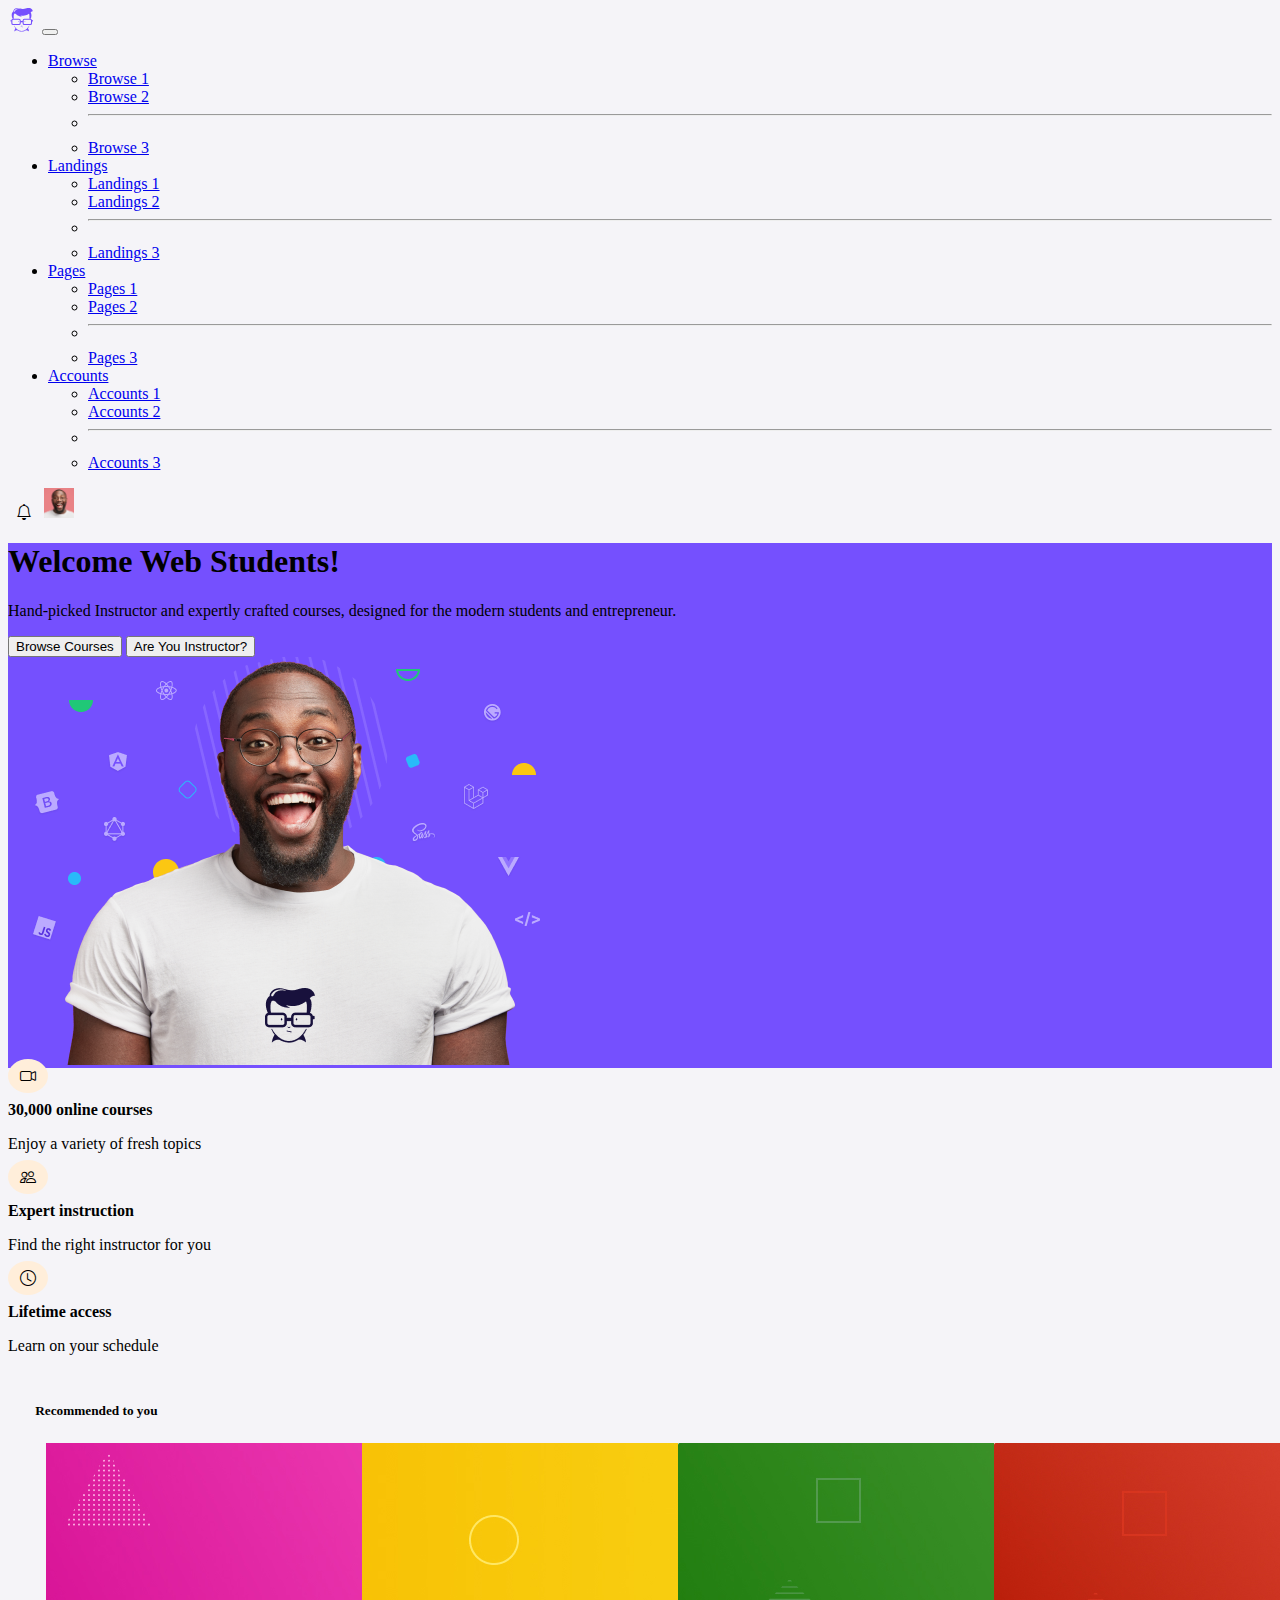
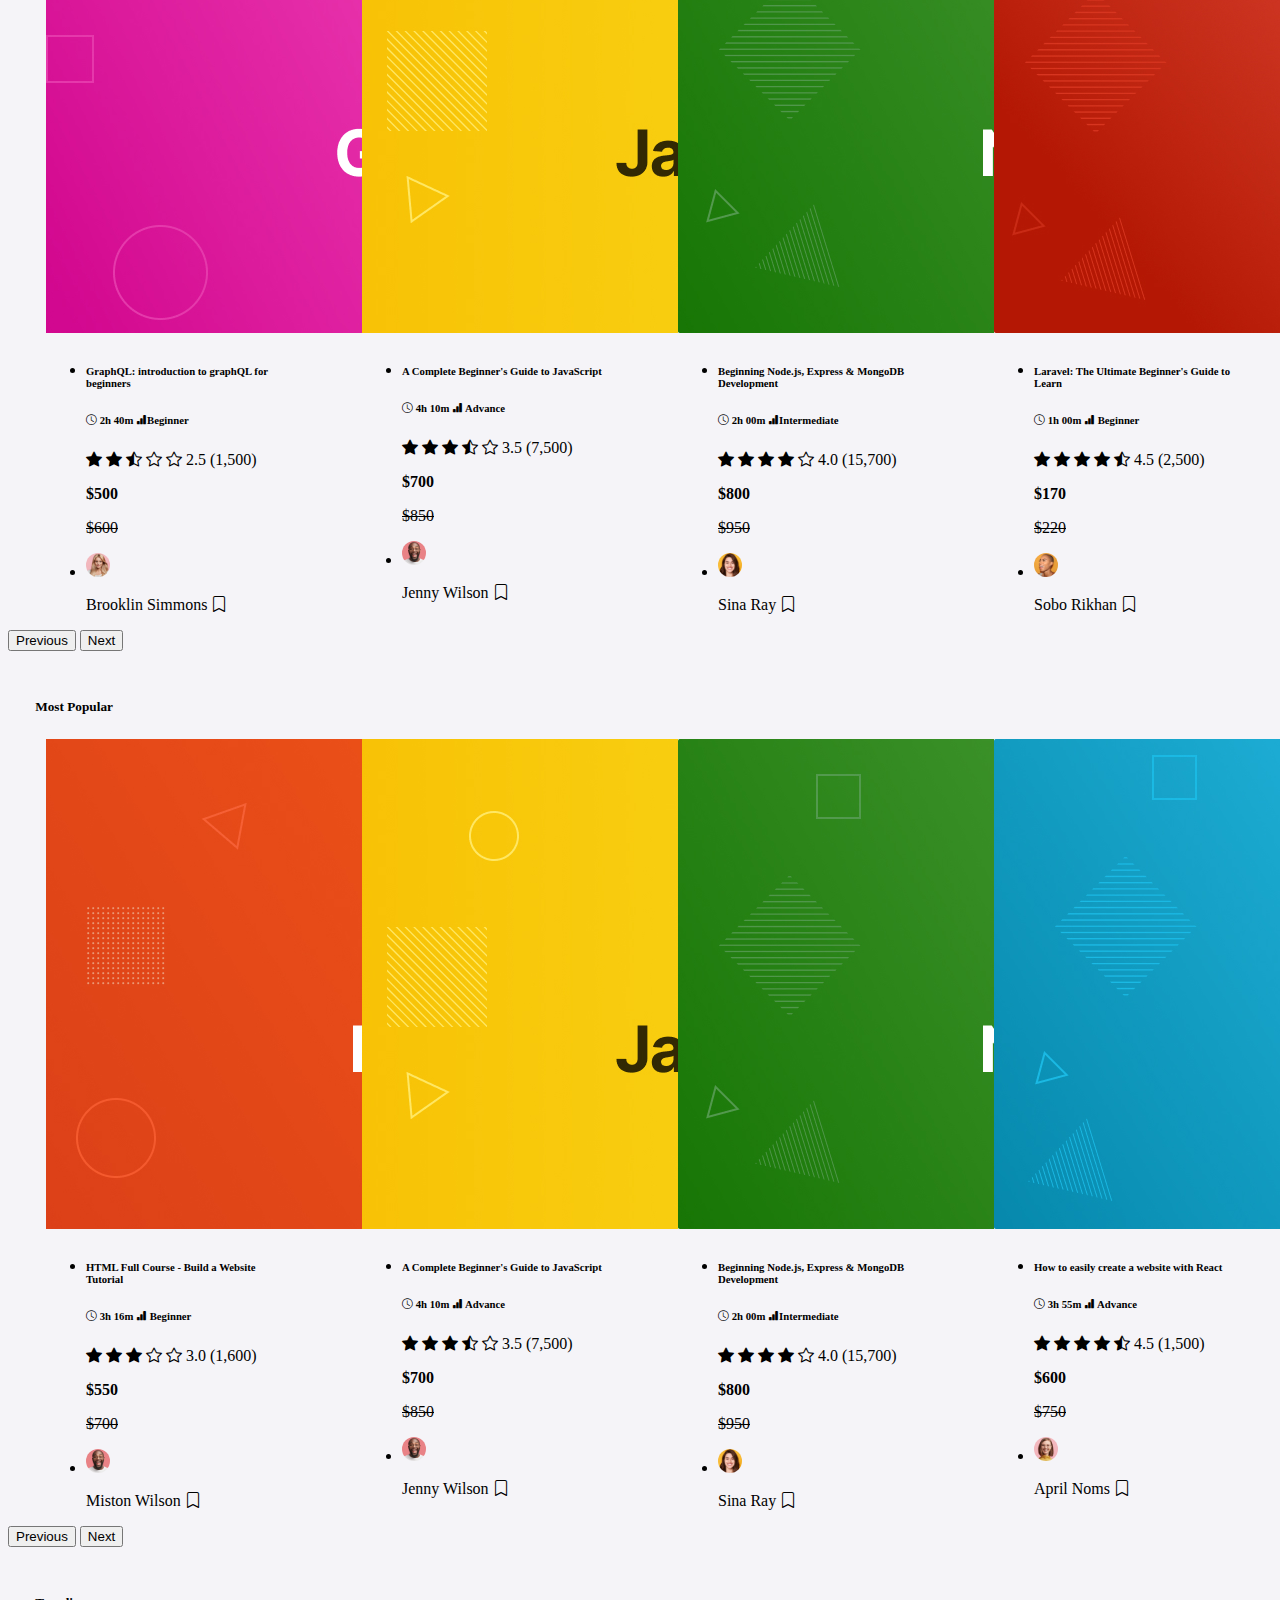
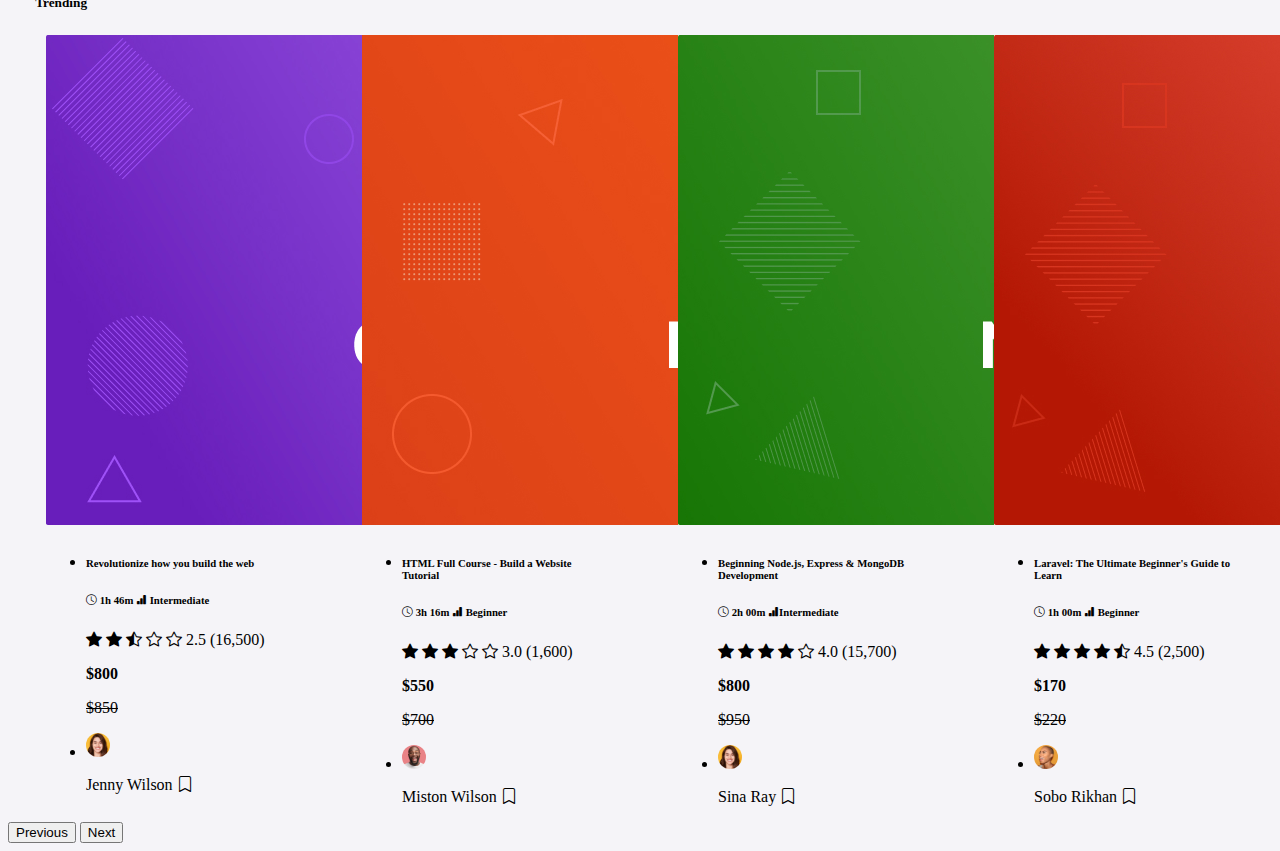
<file: D5/index.html>
<!doctype html>
<html lang="en">
  <head>
    <meta charset="utf-8">
    <meta name="viewport" content="width=device-width, initial-scale=1">
    <title>Bootstrap demo</title>
    <link rel="stylesheet" href="./assets/css/style.css">
    <link rel="stylesheet" href="https://cdn.jsdelivr.net/npm/bootstrap-icons@1.9.1/font/bootstrap-icons.css">
    <link href="https://cdn.jsdelivr.net/npm/bootstrap@5.2.0/dist/css/bootstrap.min.css" rel="stylesheet" integrity="sha384-gH2yIJqKdNHPEq0n4Mqa/HGKIhSkIHeL5AyhkYV8i59U5AR6csBvApHHNl/vI1Bx" crossorigin="anonymous">
  </head>
  <body>
    <!--Navbar-->
    <nav class="navbar navbar-expand-lg">
        <div class="container-fluid">
            <img src="./assets/img/logo.svg" alt="" width="30" height="24">
          <button class="navbar-toggler" type="button" data-bs-toggle="collapse" data-bs-target="#navbarSupportedContent" aria-controls="navbarSupportedContent" aria-expanded="false" aria-label="Toggle navigation">
            <span class="navbar-toggler-icon"></span>
          </button>
          <div class="collapse navbar-collapse" id="navbarSupportedContent">
            <ul class="navbar-nav me-auto mb-2 mb-lg-0">
                <li class="nav-item dropdown">
                    <a class="nav-link dropdown-toggle" href="#" role="button" data-bs-toggle="dropdown" aria-expanded="false">
                      Browse
                    </a>
                    <ul class="dropdown-menu">
                      <li><a class="dropdown-item" href="#">Browse 1</a></li>
                      <li><a class="dropdown-item" href="#">Browse 2</a></li>
                      <li><hr class="dropdown-divider"></li>
                      <li><a class="dropdown-item" href="#">Browse 3</a></li>
                    </ul>
                  </li>
              <li class="nav-item dropdown">
                <a class="nav-link dropdown-toggle" href="#" role="button" data-bs-toggle="dropdown" aria-expanded="false">
                  Landings
                </a>
                <ul class="dropdown-menu">
                  <li><a class="dropdown-item" href="#">Landings 1</a></li>
                  <li><a class="dropdown-item" href="#">Landings 2</a></li>
                  <li><hr class="dropdown-divider"></li>
                  <li><a class="dropdown-item" href="#">Landings 3</a></li>
                </ul>
              </li>
              <li class="nav-item dropdown">
                <a class="nav-link dropdown-toggle" href="#" role="button" data-bs-toggle="dropdown" aria-expanded="false">
                  Pages
                </a>
                <ul class="dropdown-menu">
                  <li><a class="dropdown-item" href="#">Pages 1</a></li>
                  <li><a class="dropdown-item" href="#">Pages 2</a></li>
                  <li><hr class="dropdown-divider"></li>
                  <li><a class="dropdown-item" href="#">Pages 3</a></li>
                </ul>
              </li>
              <li class="nav-item dropdown">
                <a class="nav-link dropdown-toggle" href="#" role="button" data-bs-toggle="dropdown" aria-expanded="false">
                  Accounts
                </a>
                <ul class="dropdown-menu">
                  <li><a class="dropdown-item" href="#">Accounts 1</a></li>
                  <li><a class="dropdown-item" href="#">Accounts 2</a></li>
                  <li><hr class="dropdown-divider"></li>
                  <li><a class="dropdown-item" href="#">Accounts 3</a></li>
                </ul>
              </li>
            </ul>
            <div class="d-flex m-2">
                <i class="bi bi-bell rounded-circle bg-light mx-2 bell"></i>
                <img src="./assets/img/avatar-1.jpg" class="rounded-circle" id="av" alt="" width="30" height="30">
            </div>
            </form>
          </div>
        </div>
      </nav>
      <!--End Navbar-->

      <!--Extra-->
      <div class="position-absolute end-0 visibility" id="menuAv">
        <div class="card" style="width: 18rem;">
          <ul class="list-group list-group-flush">
            <li class="list-group-item">
              <div class="row">
                <div class="col-auto">
                <img src="./assets/img/avatar-1.jpg" class="rounded-circle" id="av" alt="" width="30" height="30">
                </div>
                <div class="col-auto">
                  <h6 class="m-0">Annette Black</h6>
                  <p class="text-muted m-0">annette@geeksui.com</p>
                </div>
              </div>
            </li>
            <li class="list-group-item">
              <div class="col pb-2">
                <i class="bi bi-person"></i>
                Person
              </div>
              <div class="col pb-2">
                <i class="bi bi-star"></i>
                Subscription
              </div>
              <div class="col pb-2">
                <i class="bi bi-gear"></i>
                Settings
              </div>
            </li>
            <li class="list-group-item">
              <div class="col pb-2">
                <i class="bi bi-power"></i>
                Sign Out
              </div>
            </li>
          </ul>
        </div>
      </div>
      <!--End Extra-->
      <!--Welcome students-->
      <div class="container-fluid bg-background text-white">
        <div class="row">
          <div class="col p-5 m-5">
            <h1>Welcome Web Students!</h1>
            <p>Hand-picked Instructor and expertly crafted courses, designed for the modern students and entrepreneur.</p>
            <button class="btn btn-success">Browse Courses</button>
            <button class="btn btn-light">Are You Instructor?</button>
          </div>
          <div class="col">
            <img src="./assets/img/hero-img.png" alt="" class="p-0">
          </div>
        </div>
      </div>
      <!--End Welcome students-->
      <!--Lifetime access-->
      <div class="container-fluid border-bottom border border-1 border-opacity-10">
        <div class="row justify-content-center py-3">
          <div class="col-auto row">
            <div class="col-auto gy-3">
              <i class="bi bi-camera-video bg-video subnav"></i>
            </div>
            <div class="col-auto">
              <p class="p-0 m-0"><strong>30,000 online courses</strong></p>
              <p class="p-0 m-0">Enjoy a variety of fresh topics</p>
            </div>
          </div>
          <div class="col-auto row">
            <div class="col-auto gy-3">
              <i class="bi bi-people bg-video subnav"></i>
            </div>
            <div class="col-auto">
              <p class="p-0 m-0"><strong>Expert instruction</strong></p>
              <p class="p-0 m-0">Find the right instructor for you</p>
            </div>
          </div>
          <div class="col-auto row">
            <div class="col-auto gy-3">
              <i class="bi bi-clock bg-video subnav"></i>
            </div>
            <div class="col-auto">
              <p class="p-0 m-0"><strong>Lifetime access</strong></p>
              <p class="p-0 m-0">Learn on your schedule</p>
            </div>
          </div>
        </div>
      </div>
      <!-- Recommended to you -->
      <div class="container">
        <h5 style="margin-left: 1.7rem; margin-bottom: 1.5rem; margin-top: 3rem">Recommended to you</h5>
        <div id="carouselExampleFade" class="carousel slide carousel-fade" data-bs-ride="carousel">
          <div class="carousel-inner">
            <div class="carousel-item active">
              <div class="container px-4">
                <div class="row courses">
                  <div class="card p-0 overflow-hidden h-100 col-md-2 col-md-2" style="width: 15rem;">
                    <img src="./assets/img/course-graphql.jpg" alt="">
                      <ul class="list-group list-group-flush">
                        <li class="list-group-item">
                          <div class="card-body px-1">
                            <h6 class="card-title">GraphQL: introduction to graphQL for beginners</h6>
                            <div class="container-fluid p-0">
                              <div class="row">
                                <div class="col-auto">
                                  <h6 class="card-subtitle mb-2 text-muted"><i class="bi bi-clock p-0"></i> 2h 40m <i class="bi bi-bar-chart-fill"></i>Beginner</h6>
                                </div>
                              </div>
                            </div>
                            <p class="card-text text-muted mt-2">
                              <i class="bi bi-star-fill p-0"></i>
                              <i class="bi bi-star-fill p-0"></i>
                              <i class="bi bi-star-half p-0"></i>
                              <i class="bi bi-star p-0"></i>
                              <i class="bi bi-star p-0"></i>
                              2.5 (1,500)
                            </p>
                            <div class="row">
                              <div class="col-auto">
                                <p><strong>$500</strong></p>
                              </div>
                              <div class="col-auto p-0">
                                <p class="text-muted"><del>$600</del></p>
                              </div>
                            </div>
                          </div>
                        </li>
                        <li class="list-group-item">
                          <div class="row pt-3">
                            <div class="col-auto">
                              <img src="./assets/img/avatar-5.jpg" alt="" class="avatar">
                            </div>
                            <div class="col-auto p-0">
                              <p class="text-muted">Brooklin Simmons
                                <i class="bi bi-bookmark"></i>
                              </p>
                            </div>
                          </div>
                        </li>
                      </ul>
                    </div>
                    <div class="card p-0 overflow-hidden h-100 col-md-2 col-md-2 col-md-2" style="width: 15rem;">
                      <img src="./assets/img/course-javascript.jpg" alt="">
                      <ul class="list-group list-group-flush">
                        <li class="list-group-item">
                          <div class="card-body px-1">
                            <h6 class="card-title">A Complete Beginner's Guide to JavaScript</h6>
                            <div class="container-fluid p-0">
                              <div class="row">
                                <div class="col-auto">
                                  <h6 class="card-subtitle mb-2 text-muted"><i class="bi bi-clock p-0"></i> 4h 10m <i class="bi bi-bar-chart-fill"></i> Advance</h6>
                                </div>
                              </div>
                            </div>
                            <p class="card-text text-muted mt-2">
                              <i class="bi bi-star-fill p-0"></i>
                              <i class="bi bi-star-fill p-0"></i>
                              <i class="bi bi-star-fill p-0"></i>
                              <i class="bi bi-star-half p-0"></i>
                              <i class="bi bi-star p-0"></i>
                              3.5 (7,500)
                            </p>
                            <div class="row">
                              <div class="col-auto">
                                <p><strong>$700</strong></p>
                              </div>
                              <div class="col-auto p-0">
                                <p class="text-muted"><del>$850</del></p>
                              </div>
                            </div>
                          </div>
                        </li>
                        <li class="list-group-item">
                          <div class="row pt-3">
                            <div class="col-auto">
                              <img src="./assets/img/avatar-1.jpg" alt="" class="avatar">
                            </div>
                            <div class="col-auto p-0">
                              <p class="text-muted">Jenny Wilson
                                <i class="bi bi-bookmark"></i>
                              </p>
                            </div>
                          </div>
                        </li>
                      </ul>
                    </div>
                    <div class="card p-0 overflow-hidden h-100 col-md-2 col-md-2" style="width: 15rem;">
                      <img src="./assets/img/course-node.jpg" alt="">
                      <ul class="list-group list-group-flush">
                        <li class="list-group-item">
                          <div class="card-body px-1">
                            <h6 class="card-title">Beginning Node.js, Express & MongoDB Development</h6>
                            <div class="container-fluid p-0">
                              <div class="row">
                                <div class="col-auto">
                                  <h6 class="card-subtitle mb-2 text-muted"><i class="bi bi-clock p-0"></i> 2h 00m <i class="bi bi-bar-chart-fill"></i>Intermediate</h6>
                                </div>
                              </div>
                            </div>
                            <p class="card-text text-muted mt-2">
                              <i class="bi bi-star-fill p-0"></i>
                              <i class="bi bi-star-fill p-0"></i>
                              <i class="bi bi-star-fill p-0"></i>
                              <i class="bi bi-star-fill p-0"></i>
                              <i class="bi bi-star p-0"></i>
                              4.0 (15,700)
                            </p>
                            <div class="row">
                              <div class="col-auto">
                                <p><strong>$800</strong></p>
                              </div>
                              <div class="col-auto p-0">
                                <p class="text-muted"><del>$950</del></p>
                              </div>
                            </div>
                          </div>
                        </li>
                        <li class="list-group-item">
                          <div class="row pt-3">
                            <div class="col-auto">
                              <img src="./assets/img/avatar-3.jpg" alt="" class="avatar">
                            </div>
                            <div class="col-auto p-0">
                              <p class="text-muted">Sina Ray
                                <i class="bi bi-bookmark"></i>
                              </p>
                            </div>
                          </div>
                        </li>
                      </ul>
                    </div>
                    <div class="card p-0 overflow-hidden h-100 col-md-2 col-md-2" style="width: 15rem;">
                      <img src="./assets/img/course-laravel.jpg" alt="">
                      <ul class="list-group list-group-flush">
                        <li class="list-group-item">
                          <div class="card-body px-1">
                            <h6 class="card-title">Laravel: The Ultimate Beginner's Guide to Learn</h6>
                            <div class="container-fluid p-0">
                              <div class="row">
                                <div class="col-auto">
                                  <h6 class="card-subtitle mb-2 text-muted"><i class="bi bi-clock p-0"></i> 1h 00m <i class="bi bi-bar-chart-fill"></i> Beginner</h6>
                                </div>
                              </div>
                            </div>
                            <p class="card-text text-muted mt-2">
                              <i class="bi bi-star-fill p-0"></i>
                              <i class="bi bi-star-fill p-0"></i>
                              <i class="bi bi-star-fill p-0"></i>
                              <i class="bi bi-star-fill p-0"></i>
                              <i class="bi bi-star-half p-0"></i>
                              4.5 (2,500)
                            </p>
                            <div class="row">
                              <div class="col-auto">
                                <p><strong>$170</strong></p>
                              </div>
                              <div class="col-auto p-0">
                                <p class="text-muted"><del>$220</del></p>
                              </div>
                            </div>
                          </div>
                        </li>
                        <li class="list-group-item">
                          <div class="row pt-3">
                            <div class="col-auto">
                              <img src="./assets/img/avatar-7.jpg" alt="" class="avatar">
                            </div>
                            <div class="col-auto p-0">
                              <p class="text-muted">Sobo Rikhan
                                <i class="bi bi-bookmark"></i>
                              </p>
                            </div>
                          </div>
                        </li>
                      </ul>
                    </div>
                  </div>
                </div>
              </div>
            </div>
          <button class="carousel-control-prev" type="button" data-bs-target="#carouselExampleFade" data-bs-slide="prev">
            <span class="carousel-control-prev-icon" aria-hidden="true"></span>
            <span class="visually-hidden">Previous</span>
          </button>
          <button class="carousel-control-next" type="button" data-bs-target="#carouselExampleFade" data-bs-slide="next">
            <span class="carousel-control-next-icon" aria-hidden="true"></span>
            <span class="visually-hidden">Next</span>
          </button>
        </div>
      </div>
        <!--End Recommended to you-->
        <!--Most Popular-->
        <div class="container">
          <h5 style="margin-left: 1.7rem; margin-bottom: 1.5rem; margin-top: 3rem">Most Popular</h5>
          <div id="carouselExampleFade" class="carousel slide carousel-fade" data-bs-ride="carousel">
            <div class="carousel-inner">
              <div class="carousel-item active">
                <div class="container px-4">
                  <div class="row courses">
                    <div class="card p-0 overflow-hidden h-100 col-md-2 col-md-2" style="width: 15rem;">
                      <img src="./assets/img/course-html.jpg" alt="">
                      <ul class="list-group list-group-flush">
                        <li class="list-group-item">
                          <div class="card-body px-1">
                            <h6 class="card-title">HTML Full Course - Build a Website Tutorial</h6>
                            <div class="container-fluid p-0">
                              <div class="row">
                                <div class="col-auto">
                                  <h6 class="card-subtitle mb-2 text-muted"><i class="bi bi-clock p-0"></i> 3h 16m <i class="bi bi-bar-chart-fill"></i> Beginner</h6>
                                </div>
                              </div>
                            </div>
                            <p class="card-text text-muted mt-2">
                              <i class="bi bi-star-fill p-0"></i>
                              <i class="bi bi-star-fill p-0"></i>
                              <i class="bi bi-star-fill p-0"></i>
                              <i class="bi bi-star p-0"></i>
                              <i class="bi bi-star p-0"></i>
                              3.0 (1,600)
                            </p>
                            <div class="row">
                              <div class="col-auto">
                                <p><strong>$550</strong></p>
                              </div>
                              <div class="col-auto p-0">
                                <p class="text-muted"><del>$700</del></p>
                              </div>
                            </div>
                          </div>
                        </li>
                        <li class="list-group-item">
                          <div class="row pt-3">
                            <div class="col-auto">
                              <img src="./assets/img/avatar-1.jpg" alt="" class="avatar">
                            </div>
                            <div class="col-auto p-0">
                              <p class="text-muted">Miston Wilson
                                <i class="bi bi-bookmark"></i>
                              </p>
                            </div>
                          </div>
                        </li>
                      </ul>
                    </div> 
                      <div class="card p-0 overflow-hidden h-100 col-md-2 col-md-2" style="width: 15rem;">
                        <img src="./assets/img/course-javascript.jpg" alt="">
                        <ul class="list-group list-group-flush">
                          <li class="list-group-item">
                            <div class="card-body px-1">
                              <h6 class="card-title">A Complete Beginner's Guide to JavaScript</h6>
                              <div class="container-fluid p-0">
                                <div class="row">
                                  <div class="col-auto">
                                    <h6 class="card-subtitle mb-2 text-muted"><i class="bi bi-clock p-0"></i> 4h 10m <i class="bi bi-bar-chart-fill"></i> Advance</h6>
                                  </div>
                                </div>
                              </div>
                              <p class="card-text text-muted mt-2">
                                <i class="bi bi-star-fill p-0"></i>
                                <i class="bi bi-star-fill p-0"></i>
                                <i class="bi bi-star-fill p-0"></i>
                                <i class="bi bi-star-half p-0"></i>
                                <i class="bi bi-star p-0"></i>
                                3.5 (7,500)
                              </p>
                              <div class="row">
                                <div class="col-auto">
                                  <p><strong>$700</strong></p>
                                </div>
                                <div class="col-auto p-0">
                                  <p class="text-muted"><del>$850</del></p>
                                </div>
                              </div>
                            </div>
                          </li>
                          <li class="list-group-item">
                            <div class="row pt-3">
                              <div class="col-auto">
                                <img src="./assets/img/avatar-1.jpg" alt="" class="avatar">
                              </div>
                              <div class="col-auto p-0">
                                <p class="text-muted">Jenny Wilson
                                  <i class="bi bi-bookmark"></i>
                                </p>
                              </div>
                            </div>
                          </li>
                        </ul>
                      </div>
                      <div class="card p-0 overflow-hidden h-100 col-md-2 col-md-2" style="width: 15rem;">
                        <img src="./assets/img/course-node.jpg" alt="">
                        <ul class="list-group list-group-flush">
                          <li class="list-group-item">
                            <div class="card-body px-1">
                              <h6 class="card-title">Beginning Node.js, Express & MongoDB Development</h6>
                              <div class="container-fluid p-0">
                                <div class="row">
                                  <div class="col-auto">
                                    <h6 class="card-subtitle mb-2 text-muted"><i class="bi bi-clock p-0"></i> 2h 00m <i class="bi bi-bar-chart-fill"></i>Intermediate</h6>
                                  </div>
                                </div>
                              </div>
                              <p class="card-text text-muted mt-2">
                                <i class="bi bi-star-fill p-0"></i>
                                <i class="bi bi-star-fill p-0"></i>
                                <i class="bi bi-star-fill p-0"></i>
                                <i class="bi bi-star-fill p-0"></i>
                                <i class="bi bi-star p-0"></i>
                                4.0 (15,700)
                              </p>
                              <div class="row">
                                <div class="col-auto">
                                  <p><strong>$800</strong></p>
                                </div>
                                <div class="col-auto p-0">
                                  <p class="text-muted"><del>$950</del></p>
                                </div>
                              </div>
                            </div>
                          </li>
                          <li class="list-group-item">
                            <div class="row pt-3">
                              <div class="col-auto">
                                <img src="./assets/img/avatar-3.jpg" alt="" class="avatar">
                              </div>
                              <div class="col-auto p-0">
                                <p class="text-muted">Sina Ray
                                  <i class="bi bi-bookmark"></i>
                                </p>
                              </div>
                            </div>
                          </li>
                        </ul>
                      </div>
                      <div class="card p-0 overflow-hidden h-100 col-md-2 col-md-2" style="width: 15rem;">
                        <img src="./assets/img/course-react.jpg" alt="">
                        <ul class="list-group list-group-flush">
                          <li class="list-group-item">
                            <div class="card-body px-1">
                              <h6 class="card-title">How to easily create a website with React</h6>
                              <div class="container-fluid p-0">
                                <div class="row">
                                  <div class="col-auto">
                                    <h6 class="card-subtitle mb-2 text-muted"><i class="bi bi-clock p-0"></i> 3h 55m <i class="bi bi-bar-chart-fill"></i> Advance</h6>
                                  </div>
                                </div>
                              </div>
                              <p class="card-text text-muted mt-2">
                                <i class="bi bi-star-fill p-0"></i>
                                <i class="bi bi-star-fill p-0"></i>
                                <i class="bi bi-star-fill p-0"></i>
                                <i class="bi bi-star-fill p-0"></i>
                                <i class="bi bi-star-half p-0"></i>
                                4.5 (1,500)
                              </p>
                              <div class="row">
                                <div class="col-auto">
                                  <p><strong>$600</strong></p>
                                </div>
                                <div class="col-auto p-0">
                                  <p class="text-muted"><del>$750</del></p>
                                </div>
                              </div>
                            </div>
                          </li>
                          <li class="list-group-item">
                            <div class="row pt-3">
                              <div class="col-auto">
                                <img src="./assets/img/avatar-2.jpg" alt="" class="avatar">
                              </div>
                              <div class="col-auto p-0">
                                <p class="text-muted">April Noms
                                  <i class="bi bi-bookmark"></i>
                                </p>
                              </div>
                            </div>
                          </li>
                        </ul>
                      </div>
                    </div>
                  </div>
                </div>
              </div>
            <button class="carousel-control-prev" type="button" data-bs-target="#carouselExampleFade" data-bs-slide="prev">
              <span class="carousel-control-prev-icon" aria-hidden="true"></span>
              <span class="visually-hidden">Previous</span>
            </button>
            <button class="carousel-control-next" type="button" data-bs-target="#carouselExampleFade" data-bs-slide="next">
              <span class="carousel-control-next-icon" aria-hidden="true"></span>
              <span class="visually-hidden">Next</span>
            </button>
            </div>
            </div>
        <!--Trending-->
        <div class="container">
          <h5 style="margin-left: 1.7rem; margin-bottom: 1.5rem; margin-top: 3rem">Trending</h5>
          <div id="carouselExampleFade1" class="carousel slide carousel-fade" data-bs-ride="carousel">
            <div class="carousel-inner">
              <div class="carousel-item active">
                <div class="container px-4">
                  <div class="row courses">
                    <div class="card p-0 overflow-hidden h-100 col-md-2" style="width: 15rem;">
                      <img src="./assets/img/course-gatsby.jpg" alt="">
                        <ul class="list-group list-group-flush">
                          <li class="list-group-item">
                            <div class="card-body px-1">
                              <h6 class="card-title">Revolutionize how you build the web</h6>
                              <div class="container-fluid p-0">
                                <div class="row">
                                  <div class="col-auto">
                                    <h6 class="card-subtitle mb-2 text-muted"><i class="bi bi-clock p-0"></i> 1h 46m <i class="bi bi-bar-chart-fill"></i> Intermediate</h6>
                                  </div>
                                </div>
                              </div>
                              <p class="card-text text-muted mt-2">
                                <i class="bi bi-star-fill p-0"></i>
                                <i class="bi bi-star-fill p-0"></i>
                                <i class="bi bi-star-half p-0"></i>
                                <i class="bi bi-star p-0"></i>
                                <i class="bi bi-star p-0"></i>
                                2.5 (16,500)
                              </p>
                              <div class="row">
                                <div class="col-auto">
                                  <p><strong>$800</strong></p>
                                </div>
                                <div class="col-auto p-0">
                                  <p class="text-muted"><del>$850</del></p>
                                </div>
                              </div>
                            </div>
                          </li>
                          <li class="list-group-item">
                            <div class="row pt-3">
                              <div class="col-auto">
                                <img src="./assets/img/avatar-3.jpg" alt="" class="avatar">
                              </div>
                              <div class="col-auto p-0">
                                <p class="text-muted">Jenny Wilson
                                  <i class="bi bi-bookmark"></i>
                                </p>
                              </div>
                            </div>
                          </li>
                        </ul>
                      </div>
                      <div class="card p-0 overflow-hidden h-100 col-md-2" style="width: 15rem;">
                        <img src="./assets/img/course-html.jpg" alt="">
                        <ul class="list-group list-group-flush">
                          <li class="list-group-item">
                            <div class="card-body px-1">
                              <h6 class="card-title">HTML Full Course - Build a Website Tutorial</h6>
                              <div class="container-fluid p-0">
                                <div class="row">
                                  <div class="col-auto">
                                    <h6 class="card-subtitle mb-2 text-muted"><i class="bi bi-clock p-0"></i> 3h 16m <i class="bi bi-bar-chart-fill"></i> Beginner</h6>
                                  </div>
                                </div>
                              </div>
                              <p class="card-text text-muted mt-2">
                                <i class="bi bi-star-fill p-0"></i>
                                <i class="bi bi-star-fill p-0"></i>
                                <i class="bi bi-star-fill p-0"></i>
                                <i class="bi bi-star p-0"></i>
                                <i class="bi bi-star p-0"></i>
                                3.0 (1,600)
                              </p>
                              <div class="row">
                                <div class="col-auto">
                                  <p><strong>$550</strong></p>
                                </div>
                                <div class="col-auto p-0">
                                  <p class="text-muted"><del>$700</del></p>
                                </div>
                              </div>
                            </div>
                          </li>
                          <li class="list-group-item">
                            <div class="row pt-3">
                              <div class="col-auto">
                                <img src="./assets/img/avatar-1.jpg" alt="" class="avatar">
                              </div>
                              <div class="col-auto p-0">
                                <p class="text-muted">Miston Wilson
                                  <i class="bi bi-bookmark"></i>
                                </p>
                              </div>
                            </div>
                          </li>
                        </ul>
                      </div>
                      <div class="card p-0 overflow-hidden h-100 col-md-2" style="width: 15rem;">
                        <img src="./assets/img/course-node.jpg" alt="">
                        <ul class="list-group list-group-flush">
                          <li class="list-group-item">
                            <div class="card-body px-1">
                              <h6 class="card-title">Beginning Node.js, Express & MongoDB Development</h6>
                              <div class="container-fluid p-0">
                                <div class="row">
                                  <div class="col-auto">
                                    <h6 class="card-subtitle mb-2 text-muted"><i class="bi bi-clock p-0"></i> 2h 00m <i class="bi bi-bar-chart-fill"></i>Intermediate</h6>
                                  </div>
                                </div>
                              </div>
                              <p class="card-text text-muted mt-2">
                                <i class="bi bi-star-fill p-0"></i>
                                <i class="bi bi-star-fill p-0"></i>
                                <i class="bi bi-star-fill p-0"></i>
                                <i class="bi bi-star-fill p-0"></i>
                                <i class="bi bi-star p-0"></i>
                                4.0 (15,700)
                              </p>
                              <div class="row">
                                <div class="col-auto">
                                  <p><strong>$800</strong></p>
                                </div>
                                <div class="col-auto p-0">
                                  <p class="text-muted"><del>$950</del></p>
                                </div>
                              </div>
                            </div>
                          </li>
                          <li class="list-group-item">
                            <div class="row pt-3">
                              <div class="col-auto">
                                <img src="./assets/img/avatar-3.jpg" alt="" class="avatar">
                              </div>
                              <div class="col-auto p-0">
                                <p class="text-muted">Sina Ray
                                  <i class="bi bi-bookmark"></i>
                                </p>
                              </div>
                            </div>
                          </li>
                        </ul>
                      </div>
                      <div class="card p-0 overflow-hidden h-100 col-md-2" style="width: 15rem;">
                        <img src="./assets/img/course-laravel.jpg" alt="">
                        <ul class="list-group list-group-flush">
                          <li class="list-group-item">
                            <div class="card-body px-1">
                              <h6 class="card-title">Laravel: The Ultimate Beginner's Guide to Learn</h6>
                              <div class="container-fluid p-0">
                                <div class="row">
                                  <div class="col-auto">
                                    <h6 class="card-subtitle mb-2 text-muted"><i class="bi bi-clock p-0"></i> 1h 00m <i class="bi bi-bar-chart-fill"></i> Beginner</h6>
                                  </div>
                                </div>
                              </div>
                              <p class="card-text text-muted mt-2">
                                <i class="bi bi-star-fill p-0"></i>
                                <i class="bi bi-star-fill p-0"></i>
                                <i class="bi bi-star-fill p-0"></i>
                                <i class="bi bi-star-fill p-0"></i>
                                <i class="bi bi-star-half p-0"></i>
                                4.5 (2,500)
                              </p>
                              <div class="row">
                                <div class="col-auto">
                                  <p><strong>$170</strong></p>
                                </div>
                                <div class="col-auto p-0">
                                  <p class="text-muted"><del>$220</del></p>
                                </div>
                              </div>
                            </div>
                          </li>
                          <li class="list-group-item">
                            <div class="row pt-3">
                              <div class="col-auto">
                                <img src="./assets/img/avatar-7.jpg" alt="" class="avatar">
                              </div>
                              <div class="col-auto p-0">
                                <p class="text-muted">Sobo Rikhan
                                  <i class="bi bi-bookmark"></i>
                                </p>
                              </div>
                            </div>
                          </li>
                        </ul>
                      </div>
                    </div>
                  </div>
                </div>
              </div>
            <button class="carousel-control-prev" type="button" data-bs-target="#carouselExampleFade" data-bs-slide="prev">
              <span class="carousel-control-prev-icon" aria-hidden="true"></span>
              <span class="visually-hidden">Previous</span>
            </button>
            <button class="carousel-control-next" type="button" data-bs-target="#carouselExampleFade" data-bs-slide="next">
              <span class="carousel-control-next-icon" aria-hidden="true"></span>
              <span class="visually-hidden">Next</span>
            </button>
          </div>
          </div>
          <!--End Trending-->
          <script>
            let menuOn = document.getElementById("av")
            menuOn.addEventListener("click", menuToggle)

            function menuToggle() {
              document.getElementById("menuAv").classList.toggle("visibility")
            }
            </script>
      <script src="https://cdn.jsdelivr.net/npm/bootstrap@5.2.0/dist/js/bootstrap.bundle.min.js" integrity="sha384-A3rJD856KowSb7dwlZdYEkO39Gagi7vIsF0jrRAoQmDKKtQBHUuLZ9AsSv4jD4Xa" crossorigin="anonymous"></script>
    </body>
    </html>
</file>
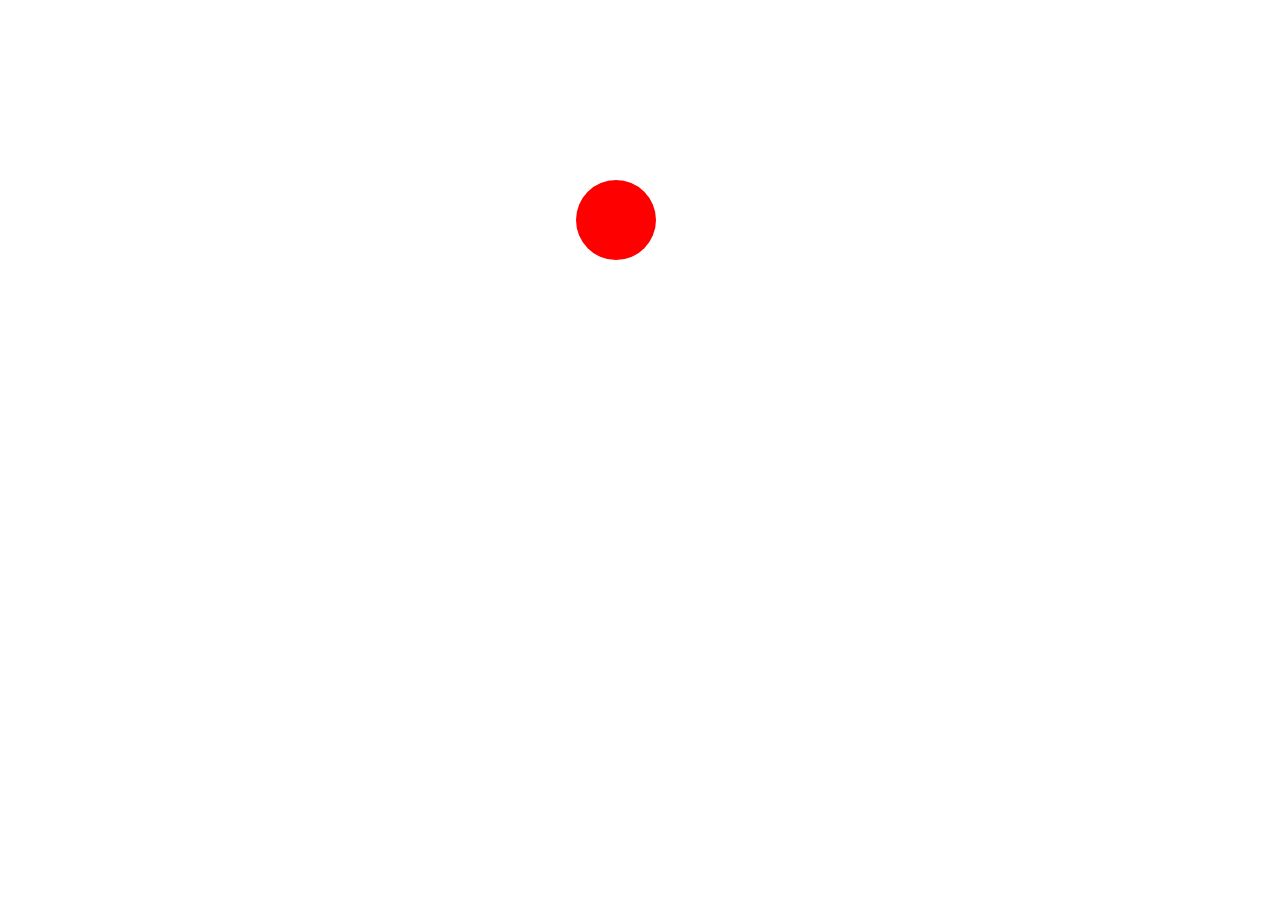
<file: D7/index.html>
<!doctype html>
<html lang="en">
  <head>
    <meta charset="utf-8">
    <meta name="viewport" content="width=device-width, initial-scale=1">
    <title>Animation</title>
    <link href="https://cdn.jsdelivr.net/npm/bootstrap@5.2.0/dist/css/bootstrap.min.css" rel="stylesheet" integrity="sha384-gH2yIJqKdNHPEq0n4Mqa/HGKIhSkIHeL5AyhkYV8i59U5AR6csBvApHHNl/vI1Bx" crossorigin="anonymous">
  </head>
  <body>
    <div id="blocco"></div>
<style>
#blocco {
    width: 5rem;
    height: 5rem;
    background-color: red;
    position: absolute;
    left: 45vw;
    top: 20%;
    border-radius: 100px;
    transition: all 1s ease-in;
    animation-name: cambia;
    animation-duration: 0.4s;
    animation-fill-mode: forwards;
    animation-iteration-count: infinite;
    animation-timing-function: ease-in-out;
    animation-direction: alternate;
}
#blocco.active{
    animation-name:cambia;
}

@keyframes cambia {
    0%, 95%{
    transform: translate(0, 0%);
    height: 4.7rem;
    }
    95%, 98% {
        transform: translate(0, 245%);
        height: 4.5rem;
    }
    
    98%, 100%{
        transform: translate(0, 300%);
        height: 4rem;
    }
}


    </style>
    <script src="https://cdn.jsdelivr.net/npm/bootstrap@5.2.0/dist/js/bootstrap.bundle.min.js" integrity="sha384-A3rJD856KowSb7dwlZdYEkO39Gagi7vIsF0jrRAoQmDKKtQBHUuLZ9AsSv4jD4Xa" crossorigin="anonymous"></script>
  </body>
</html>
</file>
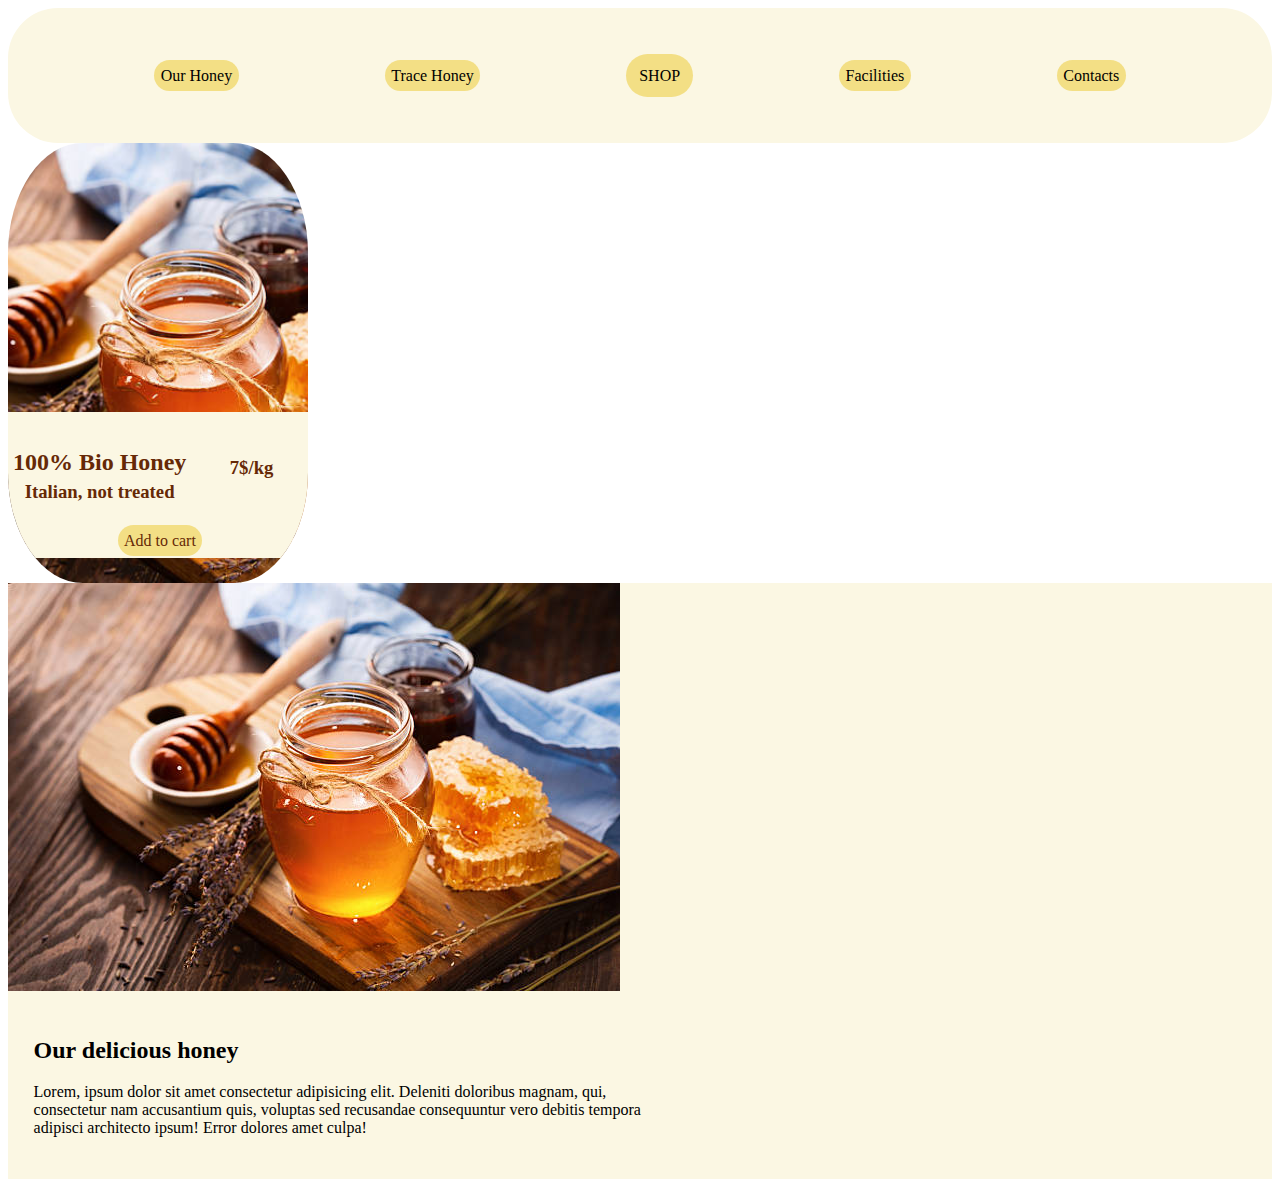
<file: D2/Esercizi_Flex/index.html>
<!DOCTYPE html>
<html lang="en">
<head>
    <meta charset="UTF-8">
    <meta http-equiv="X-UA-Compatible" content="IE=edge">
    <meta name="viewport" content="width=device-width, initial-scale=1.0">
    <title>HoneyPot</title>
    <style>
        .honeyNav{
            display: flex;
            justify-content: space-evenly;
            height: 15vh;
            align-items: center;
            background-color: #fbf7e3;
            margin: auto;
            border-radius: 50px;
        }
        a{
            background-color: #f3df85;
            border-radius: 40px;
            border: 0;
        }
        .first{
            padding: 0.5vw;
        }
        .second{
            padding: 1vw;
        }
        .imageLogo{
            width: 30px;
        }

        .card {
            position: relative;
            width: 300px;
            height: 440px;
            border-radius: 25%;
            overflow: hidden;
        }
        .card_image {
            position: absolute;
            top: 0;
            left: 0;
            width: 100%;
            height: 100%;
            object-fit: cover;
            object-position: center;
            opacity: 1;
        }
        .card_text {
            position:absolute;
            z-index: 1;
            background-color: #fbf7e3;
            color: #662906;
            display: flex;
            flex-direction: column;
            top: 21vw;
        }
        .card_subtext {
            display: flex;
            flex-direction: column;
        }
        .card_subs{
            display: flex;
        }
        .card_text h2, h3{
            margin: 0;
            text-align: center;
        }
        .card_text h2 {
            margin-top: 2.5vw;
            padding: 5px;
            width: max-content;
        }
        #price {
            margin: 3.5vw 3vw;
        }
        button{
            z-index: 2;
        }
        .article {
            display: flex;
            max-width: 100vw;
            margin: 0;
            background-color: #fbf7e3;
            flex-wrap: wrap;
        }
        .article .article_post {
            padding: 2vw;
            max-width: 48vw;
        }
        </style>
</head>
<body>
    <nav class="honeyNav">
        <a class="first">Our Honey</a>
        <a class="first">Trace Honey</a>
        <a class="second">SHOP</a>
        <a class="first">Facilities</a>
        <a class="first">Contacts</a>
    </nav>
<!--Product card-->
    <div class="card">
        <div class="card_text">
            <div class="card_subtext">
                <div class="card_subs">
                    <div>
                    <h2>100% Bio Honey</h2>
                    <h3>Italian, not treated</h3>
                </div>
                <div>
                    <h3 id="price">7$/kg</h3>
                </div>
            </div>
            <div style="display: flex; justify-content: center; align-items: center; margin: 2px;">
                <a class="first">Add to cart</a>
            </div>
            </div>
            
        </div>
        <img class="card_image" src="./assets/honey.jpg" alt="">        
    </div>
    <div class="article">
        <img src="./assets/honey.jpg" alt="">
        <div class="article_post">
            <h2>Our delicious honey</h2>
            <p>Lorem, ipsum dolor sit amet consectetur adipisicing elit. Deleniti doloribus magnam, qui, consectetur nam accusantium quis, voluptas sed recusandae consequuntur vero debitis tempora adipisci architecto ipsum! Error dolores amet culpa!</p>
        </div>
    </div>
</body>
</html>
</file>
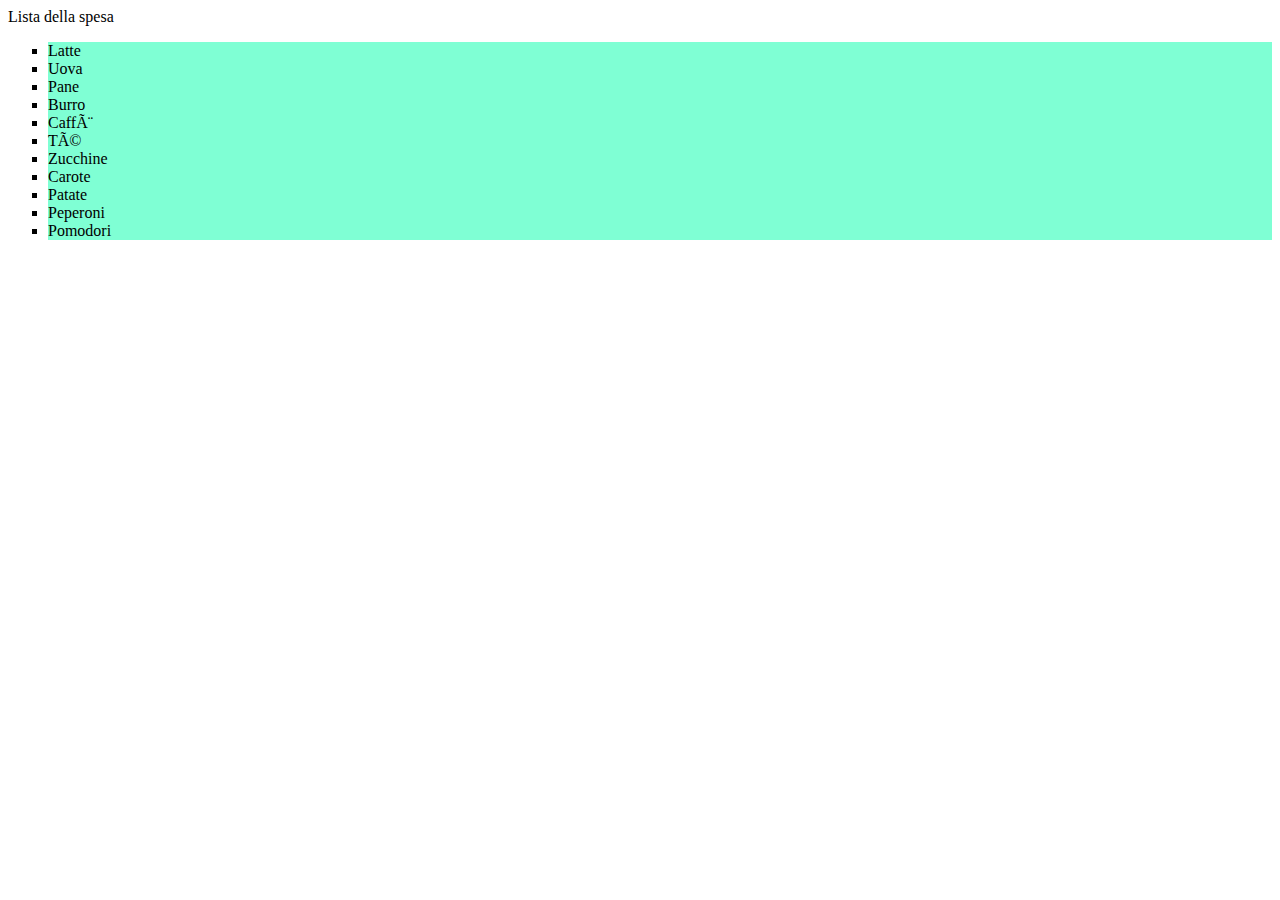
<file: D2/Esercizi_Git/index.html>
<!DOCTYPE html>
<html lang=”en”>
<head>
        <meta charset=”UTF-8″>
        <meta http-equiv=”X-UA-Compatible” content=”IE=edge”>
        <meta name=”viewport” content=”width=device-width, initial-scale=1.0″>
        <title>Document</title>
</head>
<style>
    title{
        color: blue;
    }
    li{
        background-color: aquamarine;
    }
    ul{
        list-style-type: square;
    }
</style>
<body>
    <header>Lista della spesa</header>
    <ul>
        <li>Latte</li>
        <li>Uova</li>
        <li>Pane</li>
        <li>Burro</li>
        <li>Caffè</li>
        <li>Té</li>
        <li>Zucchine</li>
        <li>Carote</li>
        <li>Patate</li>
        <li>Peperoni</li>
        <li>Pomodori</li>
    </ul>
</body>
</html>
</file>
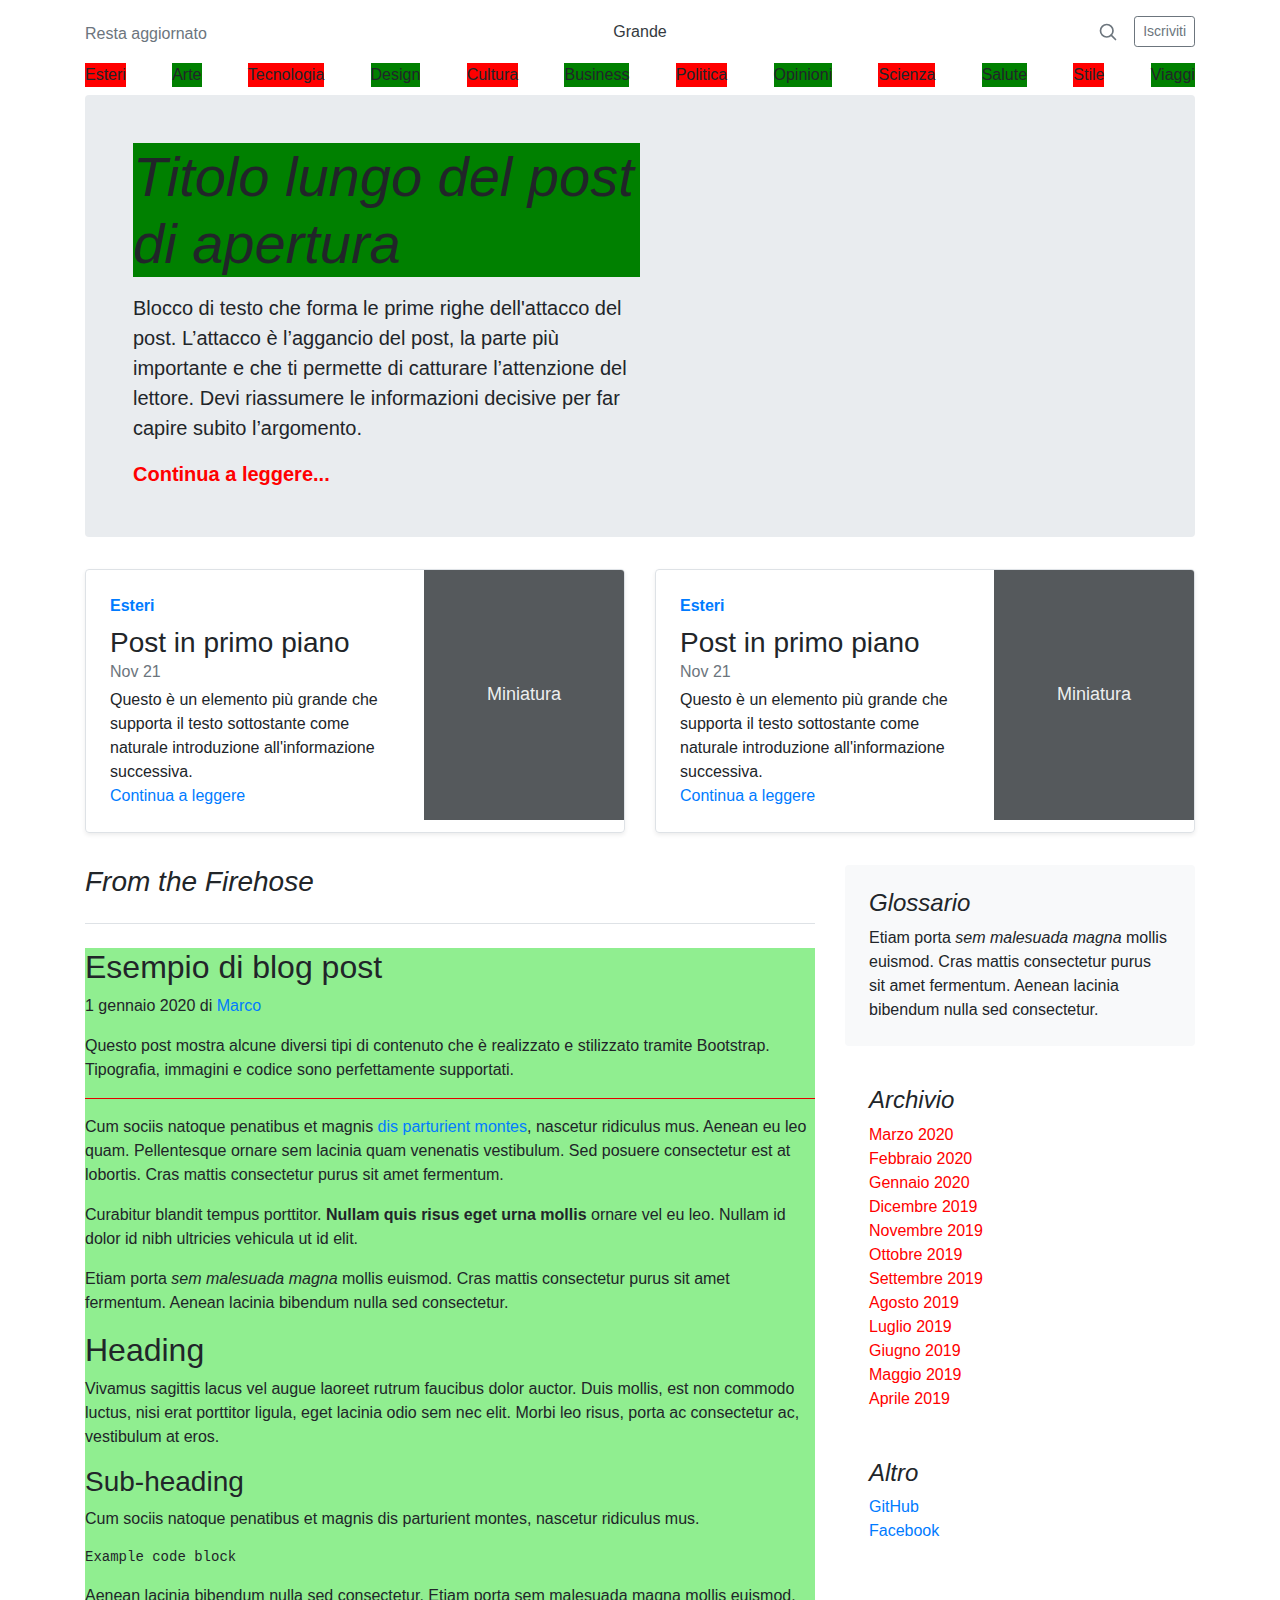
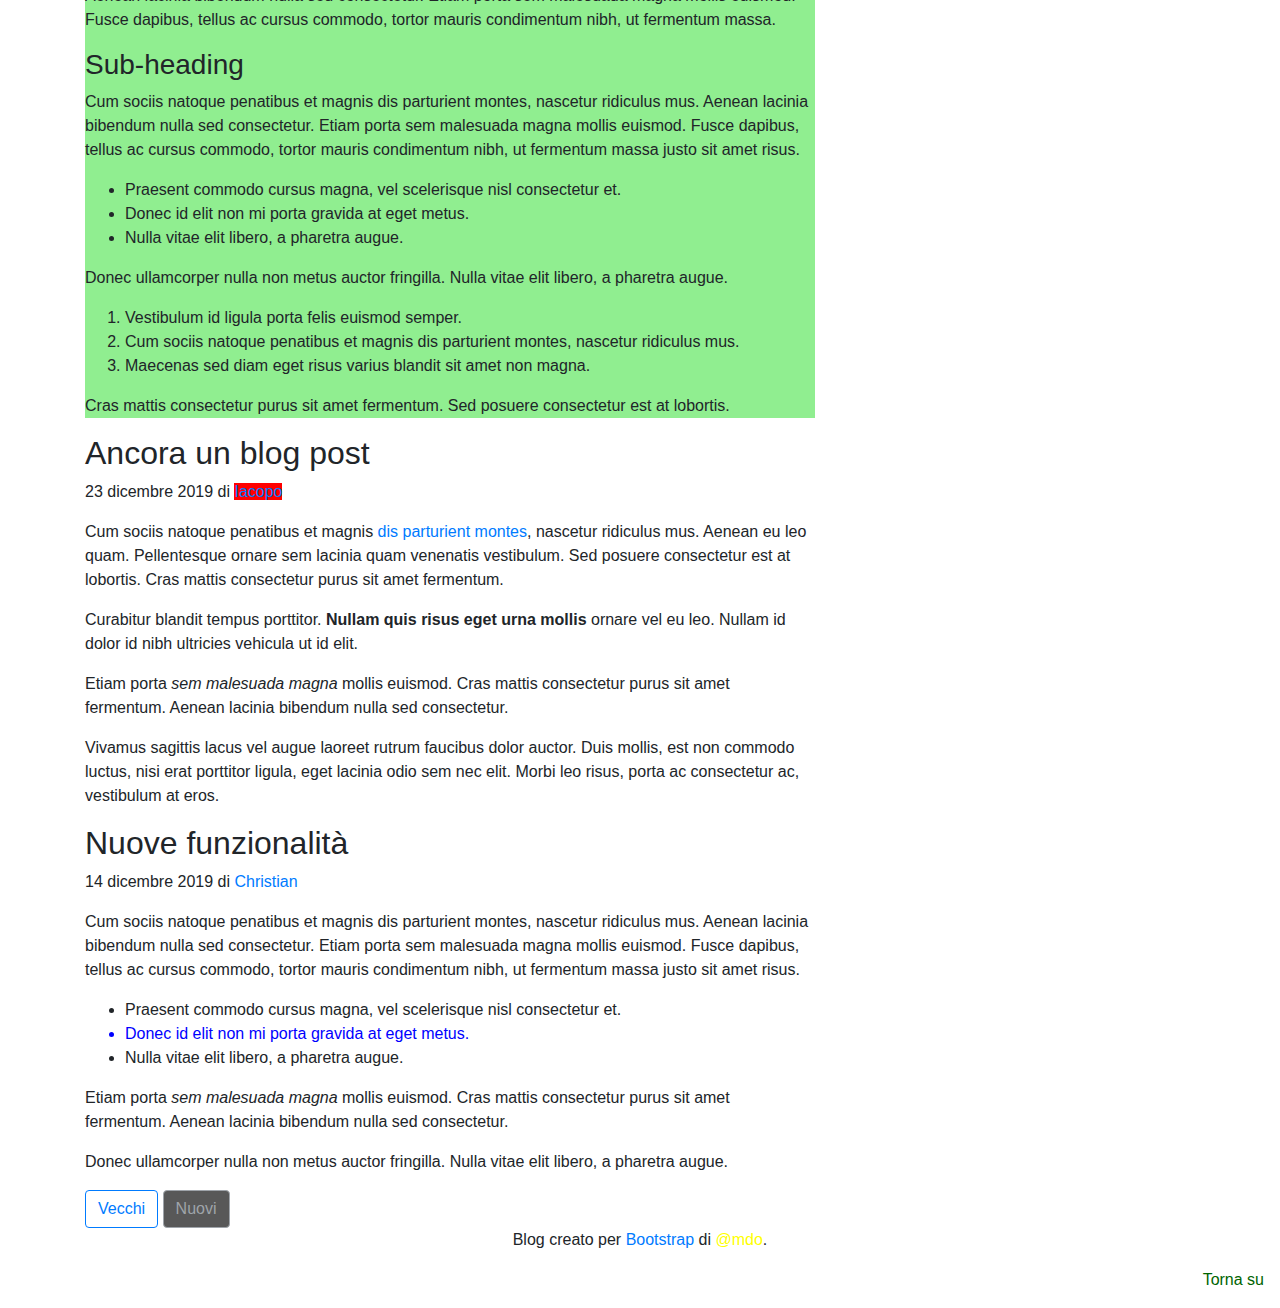
<file: D1/W1-P1.html>
<!-- I selettori CSS ti aiutano a selezionare elementi HTML tramite CSS e JavaScript.

Con questi esercizi farai pratica nell'utilizzarli sia per modificare lo stile di elementi HTML sia nel selezionarli per manipolarli via JavaScript
I selettori CSS sono estremamente utili per selezionare nodi del DOM con precisione grazie al fatto che funzionano perfettamente con querySelector,
senza necessità di scrivere algoritmi più complessi per arrivare allo stesso risultato.


IMPORTANTE: NON PUOI inserire classi o id aggiuntivi nell'HTML, devi usare solo quello che già c'è. Non puoi cambiare la struttura in nessuna maniera. L'obiettivo è quello di usare Selettori e Combinatori per arrivare a selezionare l'elemento di interesse per poi manipolarlo nello stile o nella struttura con JS.

Per testare i Selettori CSS puoi cambiare all'elemento che stai cercando di selezionare il colore, colore di sfondo, aggiungere un bordo colorato ecc. Se il selettore è corretto vedrai applicare quello stile all'elemento, se non succede significa che il selettore non è corretto o qualche altra regola CSS sta prevalendo. Controlla sempre dall'inspector del browser.

ESERCIZIO 1) Crea un selettore per selezionare l'<h1> nella sezione "hero", ovvero nel jumbotron
ESERCIZIO 2) Crea un selettore per selezionare tutti i figli dell'elemento navbar
ESERCIZIO 3) Crea un selettore per selezionare il link "Continua a leggere" del jumbotron
ESERCIZIO 4) Crea un selettore per selezionare il primo blog post
ESERCIZIO 5) Crea un selettore per selezionare l'<hr> del primo blog post e colorarlo di rosso
ESERCIZIO 6) Crea un selettore per selezionare i link pari della navbar
ESERCIZIO 7) Crea un selettore per selezionare tutti gli <li> della prima "ordered-list" della sidebar ("Archivio")
ESERCIZIO 8) Crea un selettore per selezionare l'autore del secondo blog post
ESERCIZIO 9) Crea un selettore per selezionare il secondo <li> della lista del terzo blog post
ESERCIZIO 10) Crea un selettore per selezionare il link "Torna su" che trovi a fondo pagina nell'angolo in basso a destra
ESERCIZIO 11) Crea un selettore per selezionare il bottone "Nuovi" che trovi in basso
ESERCIZIO 12) Crea un selettore per selezionare il secondo link del footer

...scorri in fondo fino allo <script> per trovare gli esercizi di JavaScript

 -->
<!DOCTYPE html>
<html lang="en">


<head>
    <style>
        /*Esercizio 1*/
        .jumbotron h1 {
            background-color: green;
        }
        /*Esercizio 2*/
        nav span {
            background-color: red;
        }
        /*Esercizio 3*/
        .jumbotron div p a {
            color: red;
        }
        /*Esercizio 4*/
        main[role="main"] .blog-post:nth-of-type(1){
            background-color: lightgreen;
        }
        /*Esercizio 5*/
        main[role="main"] div div .blog-post p + p + hr {
            background-color: red;
        }
        /*Esercizio 6*/
        nav[class="nav d-flex justify-content-between mb-2"] span:nth-child(even){
            background-color: green;
        }
        /*Esercizio 7*/
        main div div  + aside div[class="p-4"] ol[class="list-unstyled mb-0"] li a{
            color: red;
        }
        /*Esercizio 8*/
        main[role="main"] div div .blog-post:nth-of-type(2) p[class="blog-post-meta"] a {
            background-color: red;
        }
        /*Esercizio 9*/
        main[role="main"] div div .blog-post:nth-of-type(3) ul li:nth-of-type(2) {
            color: blue;
        }
        /*Esercizio 10*/
        a[class="float-right mb-3 mr-3"]{
            color: darkgreen;
        }
        /*Esercizio 11*/
        main[role="main"] div div nav[class="blog-pagination"] a[class="btn btn-outline-secondary disabled"]{
            background-color: black;
        }
        /*Esercizio 12*/
        footer p a:nth-of-type(2) {
            color: yellow;
        }
    </style>
    <meta charset="utf-8" />
    <meta name="viewport" content="width=device-width, initial-scale=1, shrink-to-fit=no" />
    <meta name="description" content="" />
    <meta name="author" content="Mark Otto, Jacob Thornton, and Bootstrap contributors" />
    <meta name="generator" content="Jekyll v3.8.5" />
    <title>Template di un blog · Bootstrap</title>

    <link rel="canonical" href="https://getbootstrap.com/docs/4.3/examples/blog/" />

    <!-- Bootstrap core CSS -->
    <link rel="stylesheet" href="https://stackpath.bootstrapcdn.com/bootstrap/4.3.1/css/bootstrap.min.css"
        integrity="sha384-ggOyR0iXCbMQv3Xipma34MD+dH/1fQ784/j6cY/iJTQUOhcWr7x9JvoRxT2MZw1T" crossorigin="anonymous" />

    <style>
        .bd-placeholder-img {
            font-size: 1.125rem;
            text-anchor: middle;
            -webkit-user-select: none;
            -moz-user-select: none;
            -ms-user-select: none;
            user-select: none;
        }

        @media (min-width: 768px) {
            .bd-placeholder-img-lg {
                font-size: 3.5rem;
            }
        }
    </style>
    <link href="https://fonts.googleapis.com/css?family=Playfair+Display:700,900" rel="stylesheet" />
</head>

<body>
    <div class="container">
        <header class="blog-header py-3">
            <div class="row flex-nowrap justify-content-between align-items-center">
                <div class="col-4 pt-1">
                    <a class="text-muted" href="#">Resta aggiornato</a>
                </div>
                <div class="col-4 text-center">
                    <a class="blog-header-logo text-dark" href="#">Grande</a>
                </div>
                <div class="col-4 d-flex justify-content-end align-items-center">
                    <a class="text-muted" href="#">
                        <svg xmlns="http://www.w3.org/2000/svg" width="20" height="20" fill="none" stroke="currentColor"
                            stroke-linecap="round" stroke-linejoin="round" stroke-width="2" class="mx-3" role="img"
                            viewBox="0 0 24 24" focusable="false">
                            <title>Cerca</title>
                            <circle cx="10.5" cy="10.5" r="7.5" />
                            <path d="M21 21l-5.2-5.2" />
                        </svg>
                    </a>
                    <a class="btn btn-sm btn-outline-secondary" href="#">Iscriviti</a>
                </div>
            </div>
        </header>

        <nav class="nav d-flex justify-content-between mb-2">
            <span>Esteri</span>
            <span>Arte</span>
            <span>Tecnologia</span>
            <span>Design</span>
            <span>Cultura</span>
            <span>Business</span>
            <span>Politica</span>
            <span>Opinioni</span>
            <span>Scienza</span>
            <span>Salute</span>
            <span>Stile</span>
            <span>Viaggi</span>
        </nav>

        <div class="jumbotron p-4 p-md-5 rounded ">
            <div class="col-md-6 px-0">
                <h1 class="display-4 font-italic">
                    Titolo lungo del post di apertura
                </h1>
                <p class="lead my-3">
                    Blocco di testo che forma le prime righe dell'attacco del post.
                    L’attacco è l’aggancio del post, la parte più importante e che ti permette di catturare l’attenzione
                    del lettore. Devi riassumere le informazioni decisive per far capire subito l’argomento.
                </p>
                <p class="lead mb-0">
                    <a href="#" class="font-weight-bold">Continua a leggere...</a>
                </p>
            </div>
        </div>

        <div class="row mb-2">
            <div class="col-md-6">
                <div
                    class="row no-gutters border rounded overflow-hidden flex-md-row mb-4 shadow-sm h-md-250 position-relative">
                    <div class="col p-4 d-flex flex-column position-static">
                        <strong class="d-inline-block mb-2 text-primary">Esteri</strong>
                        <h3 class="mb-0">Post in primo piano</h3>
                        <div class="mb-1 text-muted">Nov 21</div>
                        <p class="card-text mb-auto">
                            Questo è un elemento più grande che supporta il testo sottostante come naturale introduzione
                            all'informazione successiva.
                        </p>
                        <a href="#" class="stretched-link">Continua a leggere</a>
                    </div>
                    <div class="col-auto d-none d-lg-block">
                        <svg class="bd-placeholder-img" width="200" height="250" xmlns="http://www.w3.org/2000/svg"
                            preserveAspectRatio="xMidYMid slice" focusable="false" role="img"
                            aria-label="Placeholder: Thumbnail">
                            <title>Placeholder</title>
                            <rect width="100%" height="100%" fill="#55595c" />
                            <text x="50%" y="50%" fill="#eceeef" dy=".3em">Miniatura</text>
                        </svg>
                    </div>
                </div>
            </div>
            <div class="col-md-6">
                <div
                    class="row no-gutters border rounded overflow-hidden flex-md-row mb-4 shadow-sm h-md-250 position-relative">
                    <div class="col p-4 d-flex flex-column position-static">
                        <strong class="d-inline-block mb-2 text-primary">Esteri</strong>
                        <h3 class="mb-0">Post in primo piano</h3>
                        <div class="mb-1 text-muted">Nov 21</div>
                        <p class="card-text mb-auto">
                            Questo è un elemento più grande che supporta il testo sottostante come naturale introduzione
                            all'informazione successiva.
                        </p>
                        <a href="#" class="stretched-link">Continua a leggere</a>
                    </div>
                    <div class="col-auto d-none d-lg-block">
                        <svg class="bd-placeholder-img" width="200" height="250" xmlns="http://www.w3.org/2000/svg"
                            preserveAspectRatio="xMidYMid slice" focusable="false" role="img"
                            aria-label="Placeholder: Thumbnail">
                            <title>Placeholder</title>
                            <rect width="100%" height="100%" fill="#55595c" />
                            <text x="50%" y="50%" fill="#eceeef" dy=".3em">Miniatura</text>
                        </svg>
                    </div>
                </div>
            </div>
        </div>
    </div>

    <main role="main" class="container">
        <div class="row">
            <div class="col-md-8 blog-main">
                <h3 class="pb-4 mb-4 font-italic border-bottom">From the Firehose</h3>

                <div class="blog-post">
                    <h2 class="blog-post-title">Esempio di blog post</h2>
                    <p class="blog-post-meta">
                        1 gennaio 2020 di <a href="#">Marco</a>
                    </p>

                    <p>
                        Questo post mostra alcune diversi tipi di contenuto che è realizzato e stilizzato tramite
                        Bootstrap. Tipografia, immagini e codice sono perfettamente supportati.
                    </p>
                    <hr />
                    <p>
                        Cum sociis natoque penatibus et magnis
                        <a href="#">dis parturient montes</a>, nascetur ridiculus mus.
                        Aenean eu leo quam. Pellentesque ornare sem lacinia quam venenatis
                        vestibulum. Sed posuere consectetur est at lobortis. Cras mattis
                        consectetur purus sit amet fermentum.
                    </p>
                    <blockquote>
                        <p>
                            Curabitur blandit tempus porttitor.
                            <strong>Nullam quis risus eget urna mollis</strong> ornare vel
                            eu leo. Nullam id dolor id nibh ultricies vehicula ut id elit.
                        </p>
                    </blockquote>
                    <p>
                        Etiam porta <em>sem malesuada magna</em> mollis euismod. Cras
                        mattis consectetur purus sit amet fermentum. Aenean lacinia
                        bibendum nulla sed consectetur.
                    </p>
                    <h2>Heading</h2>
                    <p>
                        Vivamus sagittis lacus vel augue laoreet rutrum faucibus dolor
                        auctor. Duis mollis, est non commodo luctus, nisi erat porttitor
                        ligula, eget lacinia odio sem nec elit. Morbi leo risus, porta ac
                        consectetur ac, vestibulum at eros.
                    </p>
                    <h3>Sub-heading</h3>
                    <p>
                        Cum sociis natoque penatibus et magnis dis parturient montes,
                        nascetur ridiculus mus.
                    </p>
                    <pre><code>Example code block</code></pre>
                    <p>
                        Aenean lacinia bibendum nulla sed consectetur. Etiam porta sem
                        malesuada magna mollis euismod. Fusce dapibus, tellus ac cursus
                        commodo, tortor mauris condimentum nibh, ut fermentum massa.
                    </p>
                    <h3>Sub-heading</h3>
                    <p>
                        Cum sociis natoque penatibus et magnis dis parturient montes,
                        nascetur ridiculus mus. Aenean lacinia bibendum nulla sed
                        consectetur. Etiam porta sem malesuada magna mollis euismod. Fusce
                        dapibus, tellus ac cursus commodo, tortor mauris condimentum nibh,
                        ut fermentum massa justo sit amet risus.
                    </p>
                    <ul>
                        <li>
                            Praesent commodo cursus magna, vel scelerisque nisl consectetur
                            et.
                        </li>
                        <li>Donec id elit non mi porta gravida at eget metus.</li>
                        <li>Nulla vitae elit libero, a pharetra augue.</li>
                    </ul>
                    <p>
                        Donec ullamcorper nulla non metus auctor fringilla. Nulla vitae
                        elit libero, a pharetra augue.
                    </p>
                    <ol>
                        <li>Vestibulum id ligula porta felis euismod semper.</li>
                        <li>
                            Cum sociis natoque penatibus et magnis dis parturient montes,
                            nascetur ridiculus mus.
                        </li>
                        <li>
                            Maecenas sed diam eget risus varius blandit sit amet non magna.
                        </li>
                    </ol>
                    <p>
                        Cras mattis consectetur purus sit amet fermentum. Sed posuere
                        consectetur est at lobortis.
                    </p>
                </div>
                <!-- /.blog-post -->

                <div class="blog-post">
                    <h2 class="blog-post-title">Ancora un blog post</h2>
                    <p class="blog-post-meta">
                        23 dicembre 2019 di <a href="#">Iacopo</a>
                    </p>

                    <p>
                        Cum sociis natoque penatibus et magnis
                        <a href="#">dis parturient montes</a>, nascetur ridiculus mus.
                        Aenean eu leo quam. Pellentesque ornare sem lacinia quam venenatis
                        vestibulum. Sed posuere consectetur est at lobortis. Cras mattis
                        consectetur purus sit amet fermentum.
                    </p>
                    <blockquote>
                        <p>
                            Curabitur blandit tempus porttitor.
                            <strong>Nullam quis risus eget urna mollis</strong> ornare vel
                            eu leo. Nullam id dolor id nibh ultricies vehicula ut id elit.
                        </p>
                    </blockquote>
                    <p>
                        Etiam porta <em>sem malesuada magna</em> mollis euismod. Cras
                        mattis consectetur purus sit amet fermentum. Aenean lacinia
                        bibendum nulla sed consectetur.
                    </p>
                    <p>
                        Vivamus sagittis lacus vel augue laoreet rutrum faucibus dolor
                        auctor. Duis mollis, est non commodo luctus, nisi erat porttitor
                        ligula, eget lacinia odio sem nec elit. Morbi leo risus, porta ac
                        consectetur ac, vestibulum at eros.
                    </p>
                </div>
                <!-- /.blog-post -->

                <div class="blog-post">
                    <h2 class="blog-post-title">Nuove funzionalità</h2>
                    <p class="blog-post-meta">
                        14 dicembre 2019 di <a href="#">Christian</a>
                    </p>

                    <p>
                        Cum sociis natoque penatibus et magnis dis parturient montes,
                        nascetur ridiculus mus. Aenean lacinia bibendum nulla sed
                        consectetur. Etiam porta sem malesuada magna mollis euismod. Fusce
                        dapibus, tellus ac cursus commodo, tortor mauris condimentum nibh,
                        ut fermentum massa justo sit amet risus.
                    </p>
                    <ul>
                        <li>
                            Praesent commodo cursus magna, vel scelerisque nisl consectetur
                            et.
                        </li>
                        <li>Donec id elit non mi porta gravida at eget metus.</li>
                        <li>Nulla vitae elit libero, a pharetra augue.</li>
                    </ul>
                    <p>
                        Etiam porta <em>sem malesuada magna</em> mollis euismod. Cras
                        mattis consectetur purus sit amet fermentum. Aenean lacinia
                        bibendum nulla sed consectetur.
                    </p>
                    <p>
                        Donec ullamcorper nulla non metus auctor fringilla. Nulla vitae
                        elit libero, a pharetra augue.
                    </p>
                </div>
                <!-- /.blog-post -->

                <nav class="blog-pagination">
                    <a class="btn btn-outline-primary" href="#">Vecchi</a>
                    <a class="btn btn-outline-secondary disabled" href="#" tabindex="-1" aria-disabled="true">Nuovi</a>
                </nav>
            </div>
            <!-- /.blog-main -->

            <aside class="col-md-4 blog-sidebar">
                <div class="p-4 mb-3 bg-light rounded">
                    <h4 class="font-italic">Glossario</h4>
                    <p class="mb-0">
                        Etiam porta <em>sem malesuada magna</em> mollis euismod. Cras
                        mattis consectetur purus sit amet fermentum. Aenean lacinia
                        bibendum nulla sed consectetur.
                    </p>
                </div>

                <div class="p-4">
                    <h4 class="font-italic">Archivio</h4>
                    <ol class="list-unstyled mb-0">
                        <li><a href="#">Marzo 2020</a></li>
                        <li><a href="#">Febbraio 2020</a></li>
                        <li><a href="#">Gennaio 2020</a></li>
                        <li><a href="#">Dicembre 2019</a></li>
                        <li><a href="#">Novembre 2019</a></li>
                        <li><a href="#">Ottobre 2019</a></li>
                        <li><a href="#">Settembre 2019</a></li>
                        <li><a href="#">Agosto 2019</a></li>
                        <li><a href="#">Luglio 2019</a></li>
                        <li><a href="#">Giugno 2019</a></li>
                        <li><a href="#">Maggio 2019</a></li>
                        <li><a href="#">Aprile 2019</a></li>
                    </ol>
                </div>

                <div class="p-4">
                    <h4 class="font-italic">Altro</h4>
                    <ol class="list-unstyled">
                        <li><a href="#">GitHub</a></li>
                        <li><a href="#">Twitter</a></li>
                        <li><a href="#">Facebook</a></li>
                    </ol>
                </div>
            </aside>
            <!-- /.blog-sidebar -->
        </div>
        <!-- /.row -->
    </main>
    <!-- /.container -->

    <footer class="blog-footer">
        <p class="text-center">
            Blog creato per
            <a href="https://getbootstrap.com/">Bootstrap</a> di
            <a href="https://twitter.com/mdo">@mdo</a>.
        </p>
    </footer>

    <a href="#" class="float-right mb-3 mr-3">Torna su</a>
    <script>
        /* JS Exercises should go here */

        // EXTRA Crea con JavaScript la funzionalità per rimuovere il link "twitter" sotto alla sezione "Altro" nell'elemento "aside". Deve avvenire al caricamento della pagina, automticamente.
        document.querySelectorAll("li")[22].innerHTML = "";
        // EXTRA Crea con JavaScript la funzionalità per rimuovere il corrispondente elemento padre dal DOM cliccando sul link "Continua a leggere".
        // EXTRA Crea con JavaScript la funzionalità per creare un alert col nome dell'autore ogni volta che il cursore passa sopra l'autore del post.

    </script>
</body>

</html>
</file>
<file: D5/assets/css/style.css>
@font-face {
    font-family: fontAwesome;
    src: url(../fonts/fa-regular-400.woff2);
}
html{
    font-family: fontAwesome;
    background-color: #f5f4f8;
}


.bg-background {
    background-color: #7550fe;
}

.bg-video{
    background-color: #ffeeda;
}

.subnav {
    border-radius: 50%;
    padding: 9px 12px;
}

.bell {
    border-radius: 50%;
    padding: 4px 8px;
}

.courses {
    display: flex;
    justify-content: space-around;
}

.avatar {
    border-radius: 50%;
    width: 1.5rem;
}

.visibility{
    display: none;
}
</file>
